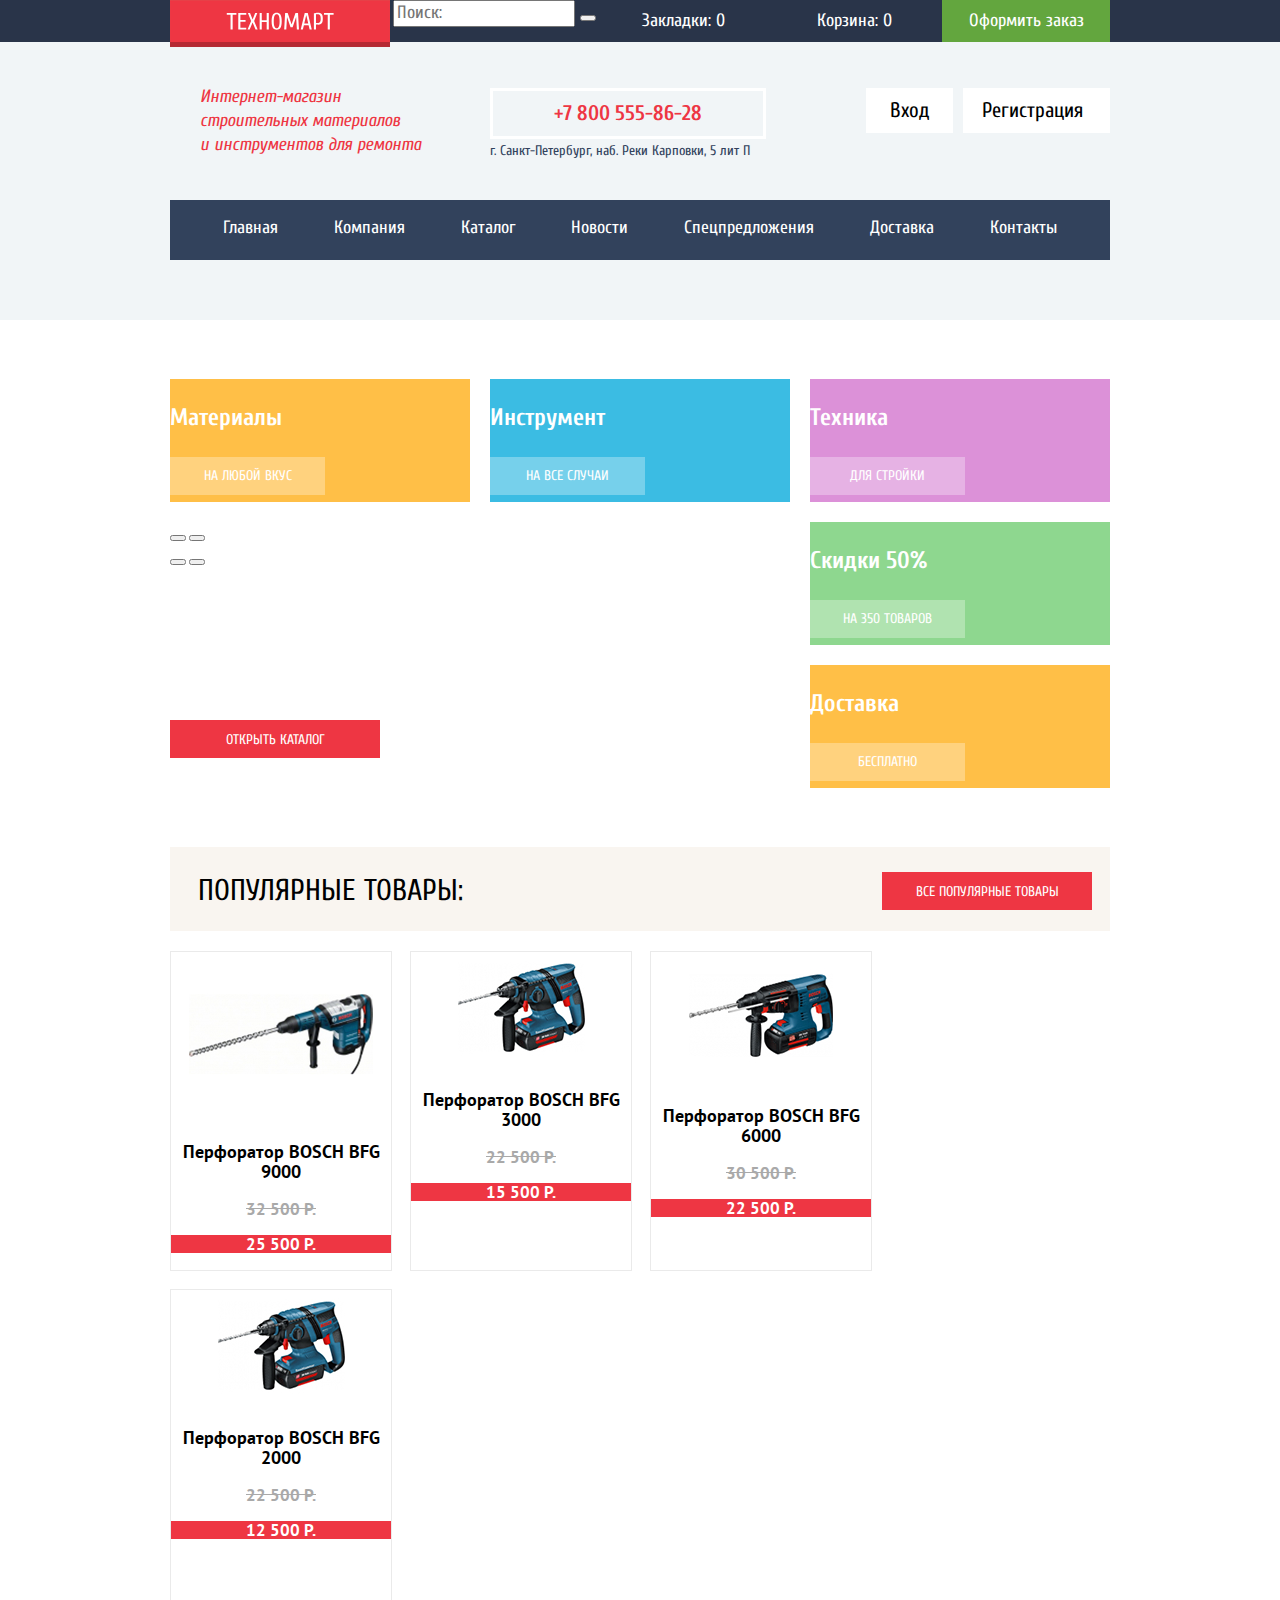
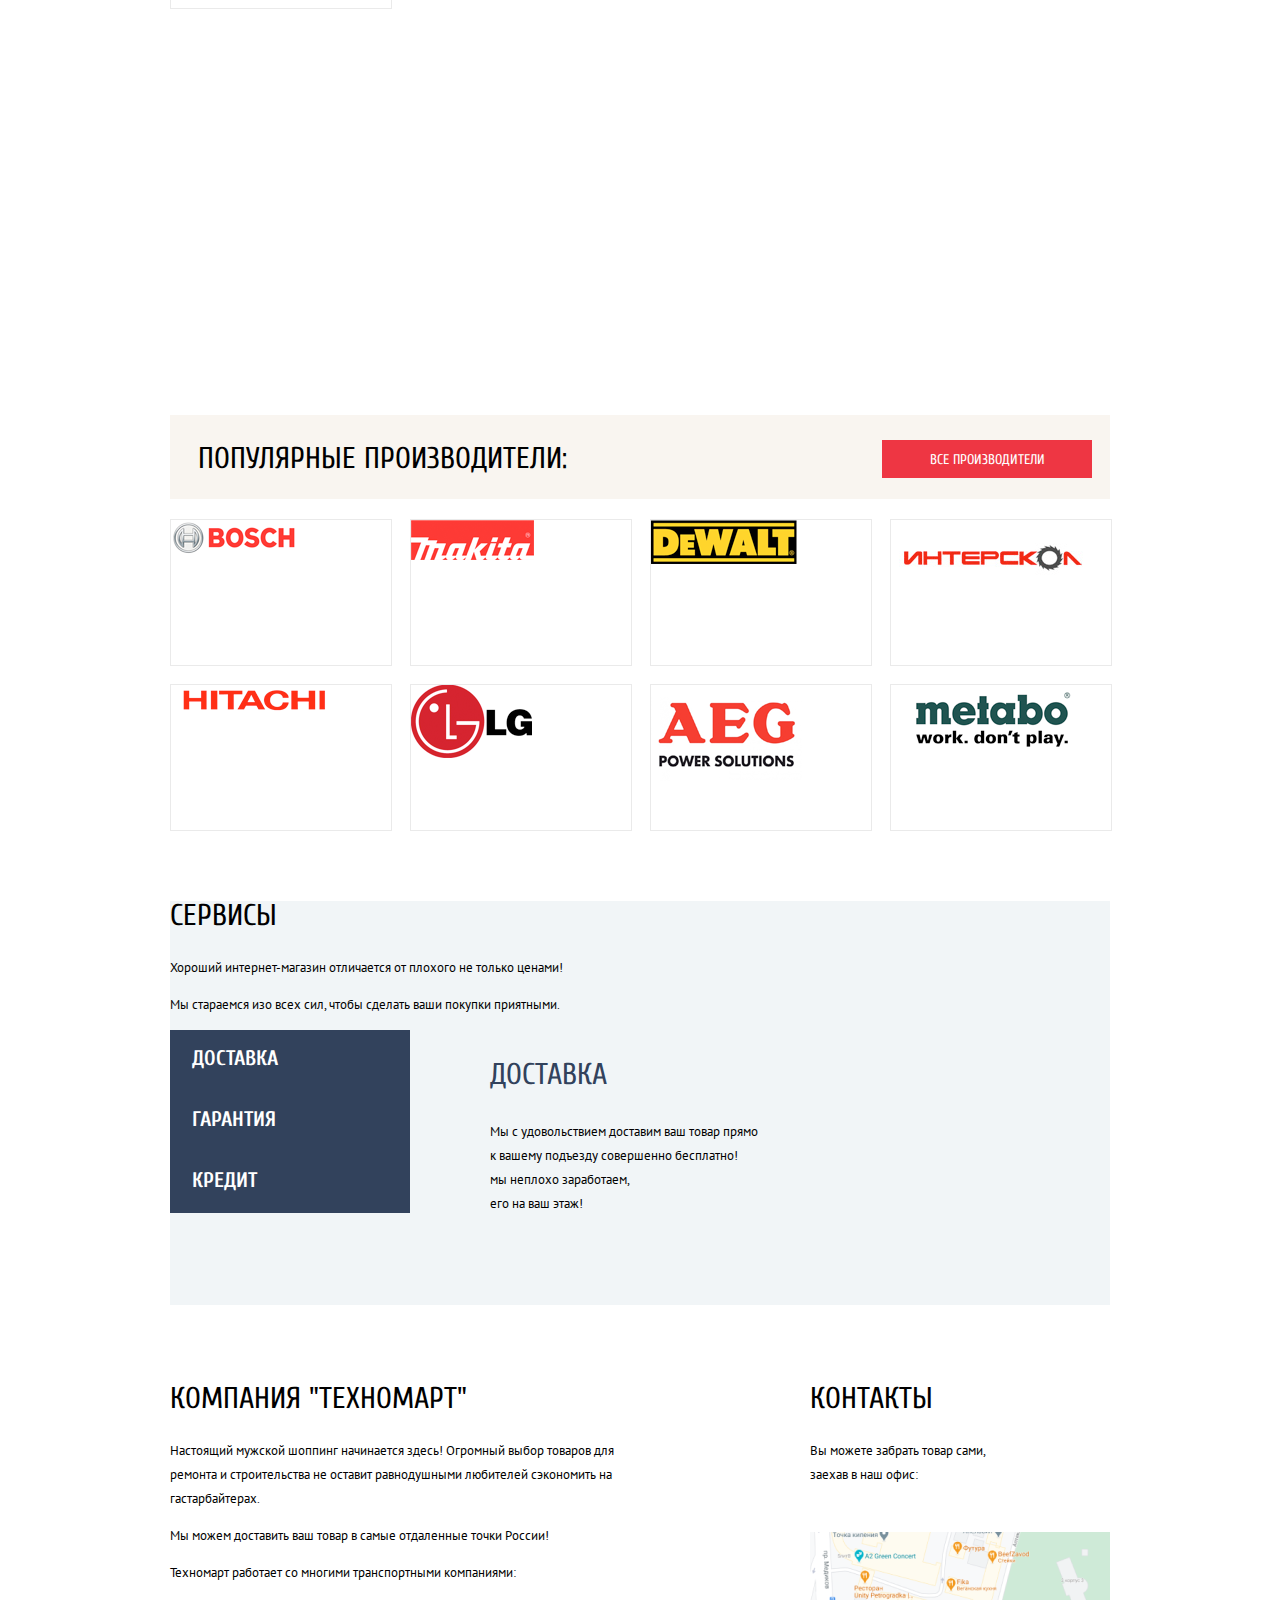
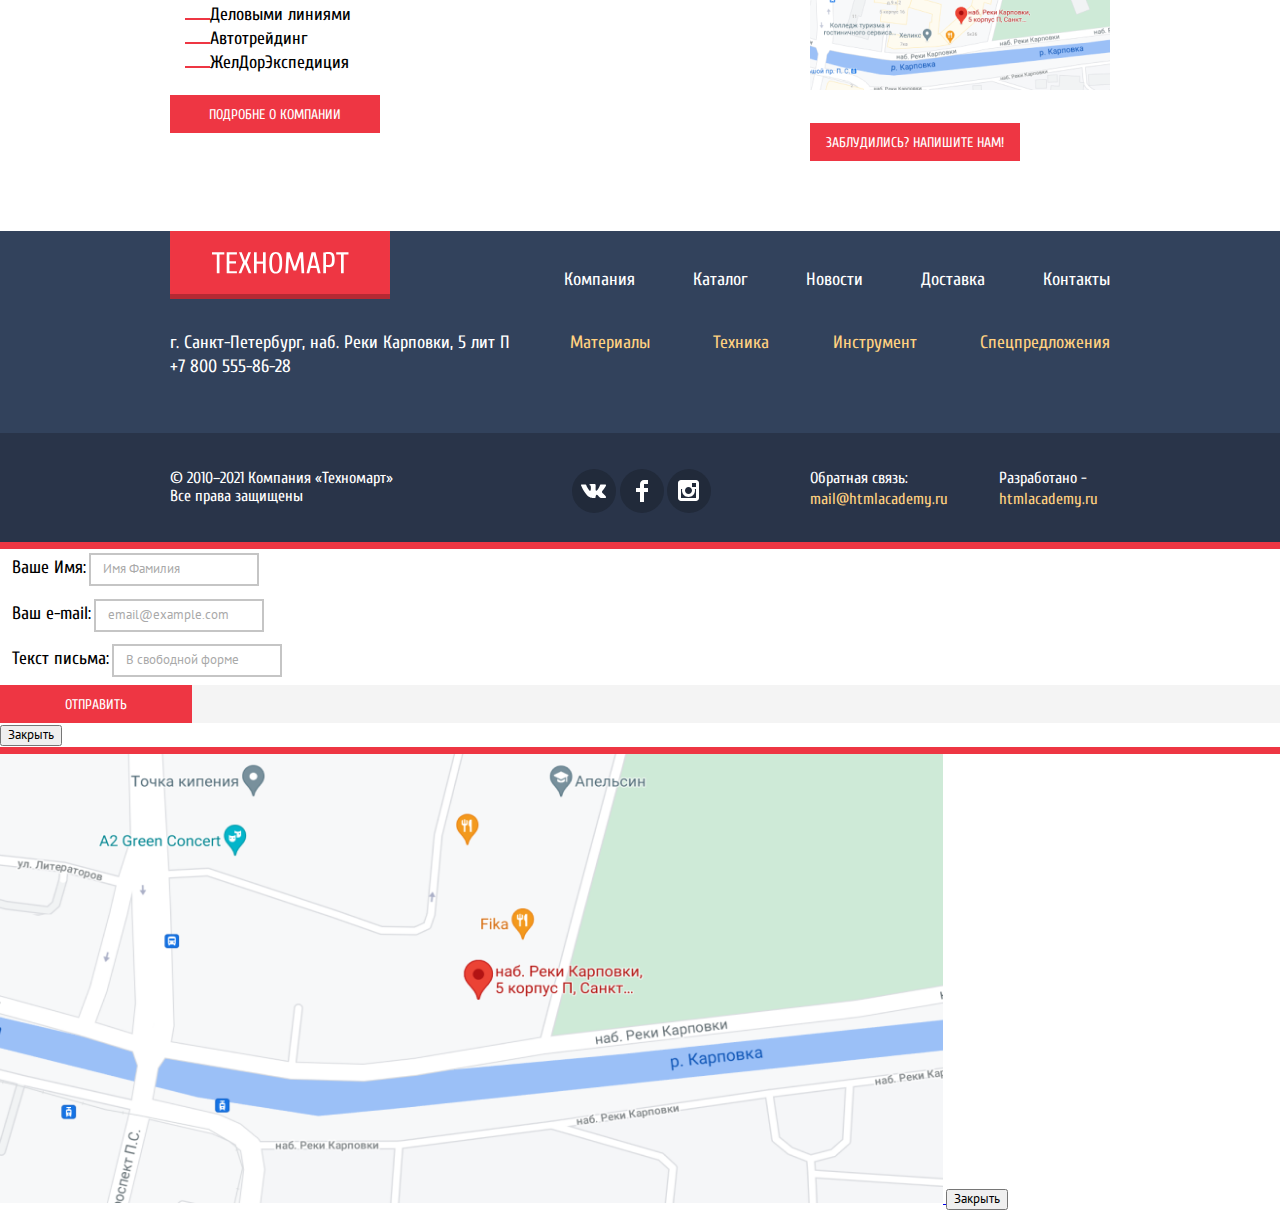
<file: index.html>
<!DOCTYPE html>
<html class="page" lang="ru">

<head>
  <meta charset="utf-8">
  <title>HTML Academy: Техномарт</title>
  <link rel="icon" href="favicon.ico"> <!-- 32×32 -->
  <link rel="icon" href="img/favicon/favicon.svg" type="img/svg+xml">
  <link rel="apple-touch-icon" href="favicon180.png">
  <link rel="manifest" href="manifest.webmanifest">
  <link rel="stylesheet" href="normalize.css">
  <link rel="stylesheet" href="style.css">
  <link rel="preconnect" href="https://fonts.gstatic.com">
  <!--Вот этой строки не было в барбершопе, но в гуглфонтс она наравне со ссылкой на шрифт? Это нужно оставлять?-->
  <link href="https://fonts.googleapis.com/css2?family=Cuprum:ital,wght@0,400;0,700;1,400&display=swap"
    rel="stylesheet">
  <!--В учебном проекте указано еще subset=latin,cyrillic; 
    Не могу понять нужно ли с этим шрифтом это указывать и, если да, то как, ведь в примере отличается общая запись немного-->
  <link href="https://fonts.googleapis.com/css2?family=PT+Sans:wght@400;700&display=swap" rel="stylesheet">
  <!--В принципе гугл предложил оба шрифта сразу в одной ссылке подключить,
    но я что-то засомневалась, что так можно ^^'-->
</head>

<body class="page-body">
  <header class="page-header">
    <div class="header-menu-wrapper">
      <div class="menu">
        <a class="page-header-logo" href="#">
          <img class="img" src="img/logo/logo-technomart-header.svg" width="220" height="47" alt="Логотип Техномарт">
        </a>
        <form class="search" action="https://echo.htmlacademy.ru" method="get">
          <input id="search" name="s" placeholder="Поиск:" type="search">
          <button type="submit"></button>
        </form>
        <a class="link link-bookmark" href="404.html">Закладки: <span>0</span></a>
        <a class="link link-cart" href="404.html">Корзина: <span>0</span></a>
        <a class="link link-order" href="404.html">Оформить заказ</a>
      </div>
    </div>
    <div class="header-info-wrapper">
      <div class="header-company-description">
        <h2 class="visually-hidden">Описание магазина</h2>
        <p class="info-text">Интернет-магазин<br>
          строительных материалов<br>
          и инструментов для ремонта</p>
      </div>
      <div class="header-contacts">
        <h2 class="visually-hidden">Контакты и адрес</h2>
        <a class="link link-phone-header" href="tel:+78005558628">+7 800 555-86-28</a>
        <p class="header-address">г. Санкт-Петербург, наб. Реки Карповки, 5 лит П</p>
      </div>
      <div class="user-menu">
        <h2 class="visually-hidden">Авторизация</h2>
        <ul class="list list-user-menu">
          <li><a class="link link-login" href="404.html">Вход</a></li>
          <li><a class="link link-signin" href="404.html">Регистрация</a></li>
        </ul>
      </div>
    </div>
    <nav class="header-navigation">
      <ul class="list header-navigation-list">
        <li><a class="link" href="index.html">Главная</a></li>
        <li><a class="link" href="404.html">Компания</a></li>
        <li><a class="link" href="catalog.html">Каталог</a></li>
        <li><a class="link" href="404.html">Новости</a></li>
        <li><a class="link" href="404.html">Спецпредложения</a></li>
        <li><a class="link" href="404.html">Доставка</a></li>
        <li><a class="link" href="404.html">Контакты</a></li>
      </ul>
    </nav>
  </header>
  <main class="main">
    <h1 class="visually-hidden">Интернет-магазин Техномарт</h1>
    <section class="offers">
      <h2 class="visually-hidden">Промо-блок</h2>
      <div class="offers-wrapper">

        <div class="offers-box offers-box-materials">
          <h3 class="title-offers">Материалы</h3>
          <a class="button button-offers" href="404.html">На любой вкус</a>
        </div>

        <div class="offers-box offers-box-tools">
          <h3 class="title-offers">Инструмент</h3>
          <a class="button button-offers" href="404.html">На все случаи</a>
        </div>

        <div class="offers-box offers-box-tech">
          <h3 class="title-offers">Техника</h3>
          <a class="button button-offers" href="404.html">Для стройки</a>
        </div>

        <div class="offers-box offers-box-sale">
          <h3 class="title-offers">Скидки 50%</h3>
          <a class="button button-offers" href="404.html">На 350 товаров</a>
        </div>

        <div class="offers-box offers-box-delivery">
          <h3 class="title-offers">Доставка</h3>
          <a class="button button-offers" href="404.html">Бесплатно</a>
        </div>

        <div class="slider">

          <div class="slider-control">
            <button class="button-slider-back" type="button"></button>
            <button class="button-slider-next" type="button"></button>
          </div>

          <div class="slider-pagination-buttons">
            <button type="button"></button>
            <button type="button"></button>
          </div>

          <div class="slider-slides">

            <div class="slide">
              <h3 class="slide-title">Перфораторы</h3>
              <p class="slide-text">Настоящие мужские игрушки</p>
              <img class="img visually-hidden" src="content/slider/man-perforator.jpg" width="620" height="266"
                alt="Мужчина с перфоратором">
              <a class="button" href="catalog.html">Открыть каталог</a>
            </div>

            <div class="slide visually-hidden">
              <h3 class="slide-title">Дрели</h3>
              <p class="slide-text">Соседям на радость!</p>
              <img class="img" src="content/slider/man-drill.jpg" width="620" height="266" alt="Мужчина с дрелью">
              <a class="button" href="404.html">Открыть каталог</a>
            </div>

          </div>

        </div>

      </div>
    </section>
    <section class="list popular-goods">
      <div class="popular-wrapper">
        <h2 class="title-section title-goods">Популярные товары:</h2>
        <a class="button button-popular" href="404.html">Все популярные товары</a>
      </div>
      <ul class="list list-goods">
        <li class="list-goods-item">
          <div>
            <a class="link link-goods" href="">
              <img class="img goods-photo" src="content/perforators/BOSCH-BFG-9000.jpg" width="184" height="164"
                alt="Вытянутый синий перфоратор с красными кнопками и длинным сверлом">
              <p>Перфоратор BOSCH BFG 9000</p>
            </a>
            <p class="price-previous"><del>32 500 p.</del></p>
            <p class="price-current">25 500 р.</p>
          </div>
        </li>
        <li class="list-goods-item">
          <div>
            <a class="link link-goods" href="">
              <img class="img goods-photo" src="content/perforators/BOSCH-BFG-3000.jpg" width="127" height="112"
                alt="Небольшой синий перфоратор с красными кнопками">
              <p>Перфоратор BOSCH BFG 3000</p>
            </a>
            <p class="price-previous"><del>22 500 p.</del></p>
            <p class="price-current">15 500 р.</p>
          </div>
        </li>
        <li class="list-goods-item">
          <div>
            <a class="link link-goods" href="">
              <img class="img goods-photo" src="content/perforators/BOSCH-BFG-6000.jpg" width="144" height="128"
                alt="Синий перфоратор среднего размера с красными кнопками">
              <p>Перфоратор BOSCH BFG 6000</p>
            </a>
            <p class="price-previous"><del>30 500 p.</del></p>
            <p class="price-current">22 500 р.</p>
          </div>
        </li>
        <li class="list-goods-item">
          <div>
            <a class="link link-goods" href="">
              <img class="img goods-photo" src="content/perforators/BOSCH-BFG-2000.jpg" width="127" height="112"
                alt="Небольшой синий перфоратор с красными кнопками">
              <p>Перфоратор BOSCH BFG 2000</p>
            </a>
            <p class="price-previous"><del>22 500 p.</del></p>
            <p class="price-current">12 500 р.</p>
          </div>
        </li>
      </ul>
    </section>
    <section class="popular-brands">
      <div class="popular-wrapper">
        <h2 class="title-section title-brands">Популярные производители:</h2>
        <a class="button button-popular" href="404.html">Все производители</a>
      </div>
      <ul class="list brandlinks">
        <li class="list-brands-item">
          <a href="404.html"><img class="img brand-logo" src="content/brand-logos/Bosch.png" width="126" height="37"
              alt="BOSCH"></a>
        </li>
        <li class="list-brands-item">
          <a href="404.html"><img class="img brand-logo" src="content/brand-logos/Makita.png" width="123" height="40"
              alt="Makita"></a>
        </li>
        <li class="list-brands-item">
          <a href="404.html"><img class="img brand-logo" src="content/brand-logos/DeWALT.png" width="146" height="44"
              alt="DeWalt"></a>
        </li>
        <li class="list-brands-item">
          <a href="404.html"><img class="img brand-logo" src="content/brand-logos/Interscol.png" width="200" height="75"
              alt="Интерскол"></a>
        </li>
        <li class="list-brands-item">
          <a href="404.html"><img class="img brand-logo" src="content/brand-logos/Hitachi.png" width="169" height="31"
              alt="Hitachi"></a>
        </li>
        <li class="list-brands-item">
          <a href="404.html"><img class="img brand-logo" src="content/brand-logos/LG.png" width="121" height="73"
              alt="LG"></a>
        </li>
        <li class="list-brands-item">
          <a href="404.html"><img class="img brand-logo" src="content/brand-logos/AEG.png" width="151" height="96"
              alt="AEG"></a>
        </li>
        <li class="list-brands-item">
          <a href="404.html"><img class="img brand-logo" src="content/brand-logos/Metabo.png" width="204" height="69"
              alt="Metabo"></a>
        </li>
      </ul>
    </section>
    <section class="services">
      <div class="services-info">
        <h2 class="title-section">Сервисы</h2>
        <p class="text">Хороший интернет-магазин отличается от плохого не только ценами!</p>
        <p>Мы стараемся изо всех сил, чтобы сделать ваши покупки приятными.</p>
      </div>
      <div class="services-wrapper">

        <div class="tablinks">
          <button class="tablinks-button" type="button">Доставка</button>
          <button class="tablinks-button" type="button">Гарантия</button>
          <button class="tablinks-button" type="button">Кредит</button>
        </div>

        <div class="tabcontent">
          <div class="tabcontent-item">
            <h3 class="tab-title">Доставка</h3>
            <p class="text">
              Мы с удовольствием доставим ваш товар прямо<br>
              к вашему подъезду совершенно бесплатно!<br>
              мы неплохо заработаем,<br>
              его на ваш этаж!
            </p>
          </div>

          <div class="tabcontent-item visually-hidden">
            <h3 class="tab-title">Гарантия</h3>
            <p class="text">
              Если купленный у нас товар поломается или заискрит,<br>
              а также в случае пожара, спровоцированного его<br>
              возгоранием, вы всегда можете быть уверены в нашей<br>
              гарантии. Мы обменяем сгоревший товар на новый.<br>
              Дом уж восстановите как-нибудь сами.
            </p>
          </div>

          <div class="tabcontent-item visually-hidden">
            <h3 class="tab-title">Кредит</h3>
            <p class="text-content">Залезть в долговую яму стало проще!</p>
            <p class="text-content">Кредитные консультанты придут вам на помощь.</p>
            <button class="button button-credit" type="submit">Отправить заявку</button>
          </div>
        </div>

      </div>
    </section>
    <div class="main-company-info">
      <section class="shop-info">
        <h2 class="title-section">Компания "Техномарт"</h2>
        <p class="text text-info">
          Настоящий мужской шоппинг начинается здесь! Огромный выбор товаров для<br>
          ремонта и строительства не оставит равнодушными любителей сэкономить на<br>
          гастарбайтерах.
        </p>
        <p class="text">
          Мы можем доставить ваш товар в самые отдаленные точки России!
        </p>
        <p class="text">
          Техномарт работает со многими транспортными компаниями:
        </p>
        <ul class="delivery-companies">
          <li class="delivery-company">Деловыми линиями</li>
          <li class="delivery-company">Автотрейдинг</li>
          <li class="delivery-company">ЖелДорЭкспедиция</li>
        </ul>
        <a class="button" href="404.html">Подробне о компании</a>
      </section>
      <section class="contacts">
        <h2 class="title-section">Контакты</h2>
        <p class="text">
          Вы можете забрать товар сами,<br>
          заехав в наш офис:
        </p>
        <a><img class="img img-small-map" src="content/map.png" width="300" height="158" alt="Схема проезда"></a>
        <a class="button" href="mailto:mail@htmlacademy.ru">Заблудились? Напишите нам!</a>
      </section>
    </div>
  </main>
  
  <footer class="page-footer">
    <div class="footer-wrapper">
      <h2 class="visually-hidden">Навигация в футере</h2>
      <a class="page-footer-logo" href="index.html">
        <img class="img" src="img/logo/logo-technomart-footer.svg" width="220" height="68" alt="Логотип Техномарт">
      </a>
      <ul class="list footer-navigation">
        <li><a class="link link-footer-navigation" href="404.html">Компания</a></li>
        <li><a class="link link-footer-navigation" href="catalog.html">Каталог</a></li>
        <li><a class="link link-footer-navigation" href="404.html">Новости</a></li>
        <li><a class="link link-footer-navigation" href="404.html">Доставка</a></li>
        <li><a class="link link-footer-navigation" href="404.html">Контакты</a></li>
      </ul>
      <div class="footer-contacts">
        <h2 class="visually-hidden">Контакты и адрес</h2>
        <p class="footer-address">г. Санкт-Петербург, наб. Реки Карповки, 5 лит П</p>
        <a class="link link-phone-footer" href="tel:+78005558628">+7 800 555-86-28</a>
      </div>
      <div class="footer-submenu">
        <h2 class="visually-hidden">Разделы сайта</h2>
        <ul class="list list-submenu">
          <li><a class="link link-additional" href="404.html">Материалы</a></li>
          <li><a class="link link-additional" href="404.html">Техника</a></li>
          <li><a class="link link-additional" href="404.html">Инструмент</a></li>
          <li><a class="link link-additional" href="404.html">Спецпредложения</a></li>
        </ul>
      </div>
    </div>
    <div class="footer-wrapper-lower">
      <div class="footer-lower">
        <div class="copyright">
          <h2 class="visually-hidden">Копирайт</h2>
          <p class="copyright-text">
            &copy; 2010–2021 Компания «Техномарт»<br>
            Все права защищены
          </p>
        </div>
        <div>
          <h2 class="visually-hidden">Социальные сети</h2>
          <ul class="list list-socials">
            <li class="list-social">
              <a class="link" href="#">
                <svg class="icon-socials icon-vk" width="26" height="15" viewBox="0 0 26 15" fill="none"
                  xmlns="http://www.w3.org/2000/svg">
                  <path
                    d="M15.5403 11.7281C16.4609 11.4384 17.6395 13.6406 18.8943 14.4834C19.836 15.1219 20.5573 14.9841 20.5573 14.9841L23.9017 14.9372C23.9017 14.9372 25.6495 14.8322 24.8232 13.4803C24.7549 13.3678 24.3389 12.4781 22.334 10.6472C20.2376 8.73186 20.5217 9.04218 23.0456 5.73093C24.5835 3.71249 25.1988 2.47968 25.0062 1.95468C24.8213 1.44936 23.6918 1.58061 23.6918 1.58061L19.9237 1.60593C19.5568 1.60686 19.2458 1.71749 19.1042 2.08874C19.1013 2.09249 18.5062 3.65061 17.7127 4.9753C16.0362 7.77749 15.3669 7.92655 15.0896 7.75124C14.4531 7.3453 14.6139 6.1228 14.6139 5.25374C14.6139 2.5378 15.0299 1.4053 13.7992 1.1128C13.388 1.0153 13.0876 0.951552 12.0389 0.942177C10.6985 0.922489 9.56027 0.942177 8.91508 1.25061C8.48656 1.45968 8.15819 1.91811 8.35753 1.94436C8.6079 1.97718 9.1693 2.09436 9.46975 2.49374C9.8559 3.01124 9.84434 4.17093 9.84434 4.17093C9.84434 4.17093 10.0649 7.36874 9.32434 7.7653C8.8159 8.03718 8.12064 7.48218 6.62516 4.9378C5.86153 3.63655 5.28471 2.19843 5.28471 2.19843C5.28471 2.19843 5.17301 1.93124 4.97079 1.78499C4.73005 1.61155 4.39301 1.55624 4.39301 1.55624L0.816563 1.57874C0.816563 1.57874 0.27923 1.59374 0.0818227 1.82436C-0.0934366 2.02874 0.0673782 2.45061 0.0673782 2.45061C0.0673782 2.45061 2.86864 8.90155 6.04064 12.1509C8.94879 15.1341 12.2537 14.9362 12.2537 14.9362H13.7511C13.7511 14.9362 14.2027 14.8856 14.4338 14.6437C14.6495 14.4187 14.6399 13.9959 14.6399 13.9959C14.6399 13.9959 14.61 12.0187 15.5403 11.7281Z"
                    fill="white" />
                </svg>
                <p class="visually-hidden">Ссылка на Вконтакте</p>
                <!--Насколько поняла, подобные иконки, особенно, когда они в спрайте, можно делать доступными таким вот скрытым <p>
                    Позже доавлю и другим иконкам такое, если это ок, особенно иконке разлогина и тп-->
              </a>
            </li>
            <li class="list-social">
              <a class="link" href="#">
                <svg class="icon-socials icon-fb" width="12" height="22" viewBox="0 0 12 22" fill="none"
                  xmlns="http://www.w3.org/2000/svg">
                  <path d="M12 4V0H8C5.79086 0 4 1.79086 4 4V8H0V12H4V22H8V12H12V8H8V4H12Z" fill="white" />
                </svg>
                <p class="visually-hidden">Ссылка на Facebook</p>
                <!-- Интересно, а для доступности можно писать тексты на разных языках? Или лучше на одном?-->
              </a>
            </li>
            <li class="list-social">
              <a class="link" href="#">
                <svg class="icon-socials icon-insta" width="21" height="21" viewBox="0 0 21 21" fill="none"
                  xmlns="http://www.w3.org/2000/svg">
                  <path fill-rule="evenodd" clip-rule="evenodd"
                    d="M3 0H18C19.65 0 21 1.35 21 3V18C21 19.65 19.65 21 18 21H3C1.35 21 0 19.65 0 18V3C0 1.35 1.35 0 3 0ZM14 10.5C14 8.57 12.43 7 10.5 7C8.57 7 7 8.57 7 10.5C7 12.43 8.57 14 10.5 14C12.43 14 14 12.43 14 10.5ZM3 18V9H4.181C4.0626 9.49127 4.00186 9.99467 4 10.5C4 14.0899 6.91015 17 10.5 17C14.0899 17 17 14.0899 17 10.5C16.9986 9.99464 16.9379 9.49118 16.819 9H18V18H3ZM14 7H18V3H14V7Z"
                    fill="white" />
                </svg>
                <p class="visually-hidden">Ссылка на Instagram</p>
                <!-- A нужно ли писать "ссылка" каждый раз? Я вот подумала, что слабовидящему, наверное, будет проще понять, что это, 
                    чем если просто написать ВК, Фейсбук и тд Или скринриедр ему сам объявит, что это ссылка? -->
              </a>
            </li>
          </ul>
        </div>
        <div class="feedback">
          <h2 class="title-feedback">Обратная связь:</h2>
          <a class="link link-mail" href="mailto:mail@htmlacademy.ru">mail@htmlacademy.ru</a>
        </div>
        <div class="developed">
          <h2 class="visually-hidden">Авторский копирайт</h2>
          <p class="text-developed">Разработано -</p>
          <a class="link link-developed" href="https://htmlacademy.ru/intensive/htmlcss">htmlacademy.ru</a>
        </div>
      </div>
    </div>
  </footer>

  <section class="modal modal-mail">
    <h2 class="visually-hidden">Форма обратной связи</h2>
    <form method="get" action="https://echo.htmlacademy.ru/">
      <fieldset class="modal-mail-fieldset">
        <label class="modal-mail-label" for="user-name-mail">Ваше Имя:</label>
        <input class="modal-mail-input" id="user-name-mail" type="text" name="text" placeholder="Имя Фамилия">
      </fieldset>
      <fieldset class="modal-mail-fieldset">
        <label class="modal-mail-label" for="user-e-mail-mail">Ваш e-mail:</label>
        <input class="modal-mail-input" id="user-e-mail-mail" type="text" name="text" placeholder="email@example.com">
      </fieldset>
      <fieldset class="modal-mail-fieldset">
        <label class="modal-mail-label" for="user-text-mail">Текст письма:</label>
        <input class="modal-mail-input" id="user-text-mail" type="text" name="text" placeholder="В свободной форме">
      </fieldset>
      <div class="modal-button-wrapper">
        <button class="button button-send" type="submit">Отправить</button>
      </div>
    </form>
    <button type="button">Закрыть</button>
  </section>

  <section class="modal modal-map">
    <h2 class="visually-hidden">Карта с адресом</h2>
    <a href="https://yandex.ru/maps/-/CCUaj8SILA">
      <img src="/content/map-popup.png" width="943" height="449" alt="наб. Реки Карповки, 5 лит П, Санкт-Петербург">
    </a>
    <button type="button">Закрыть</button>
  </section>

</body>

</html>
</file>
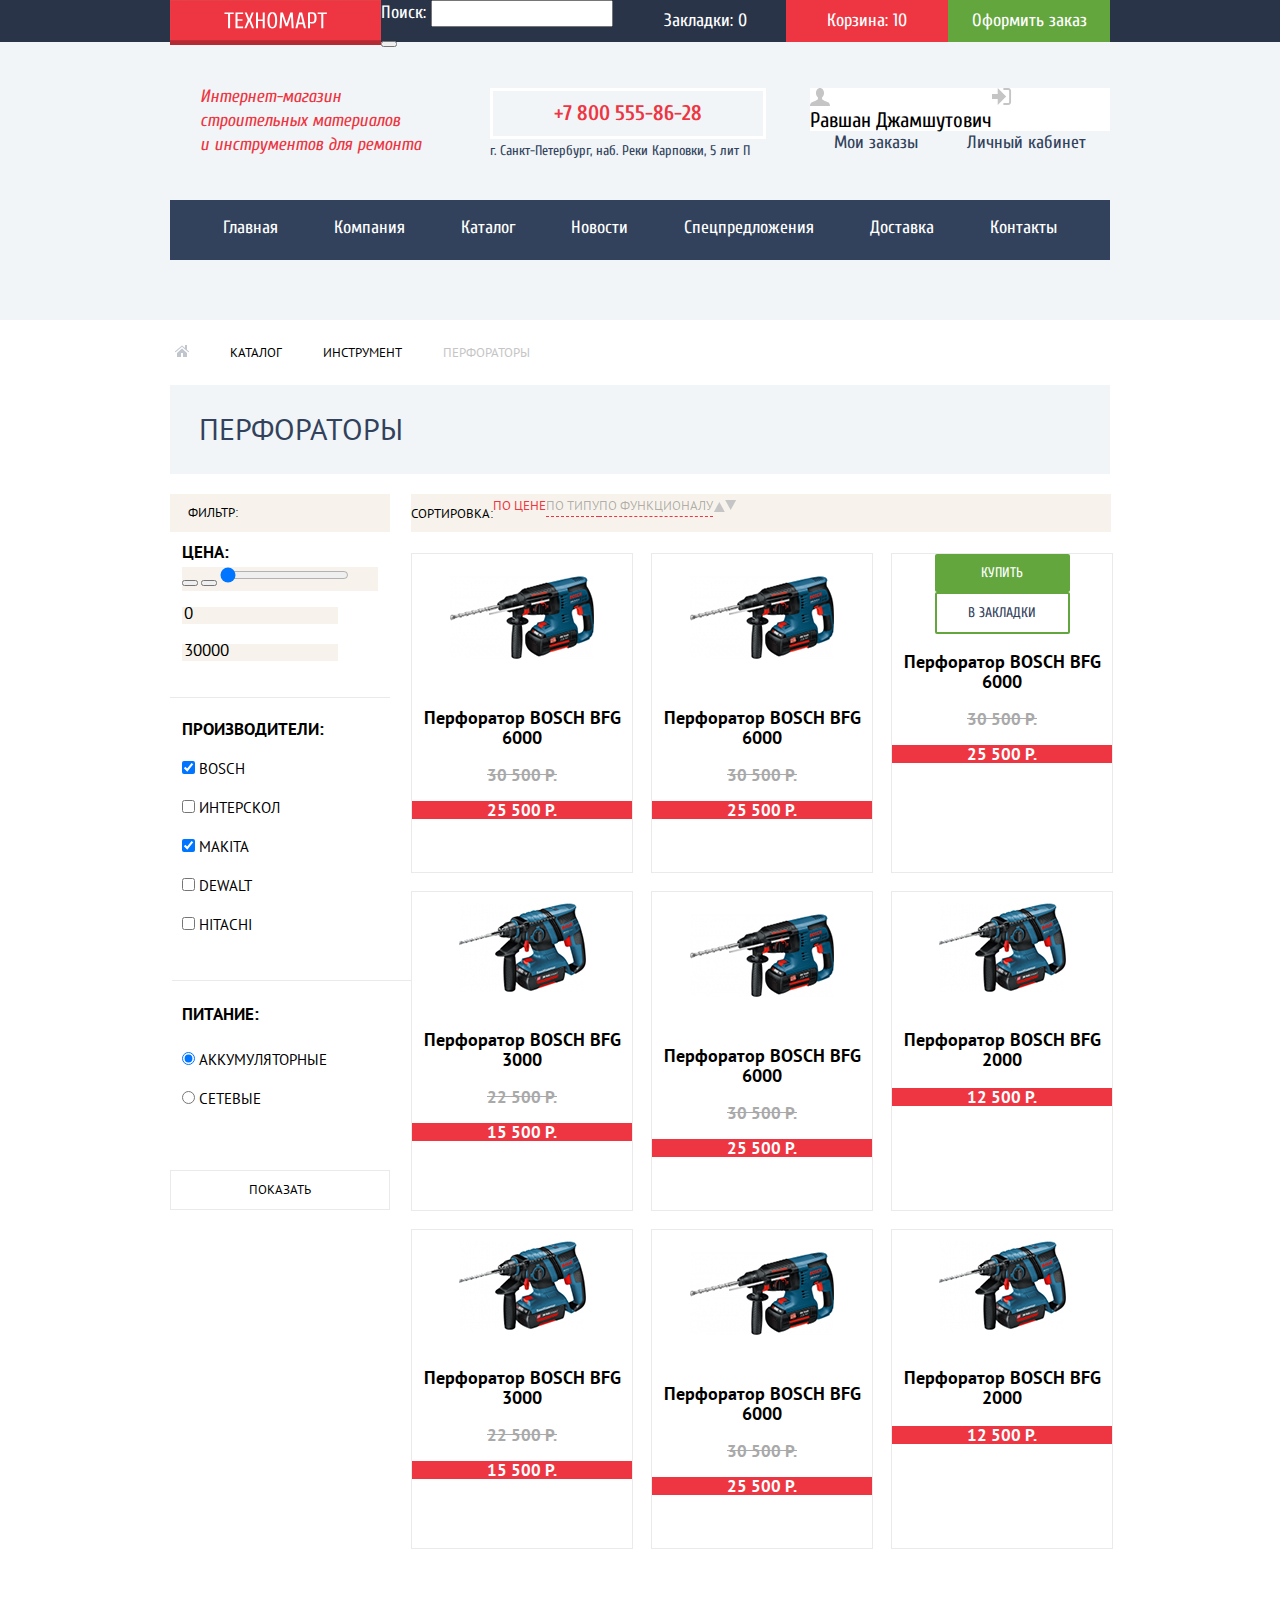
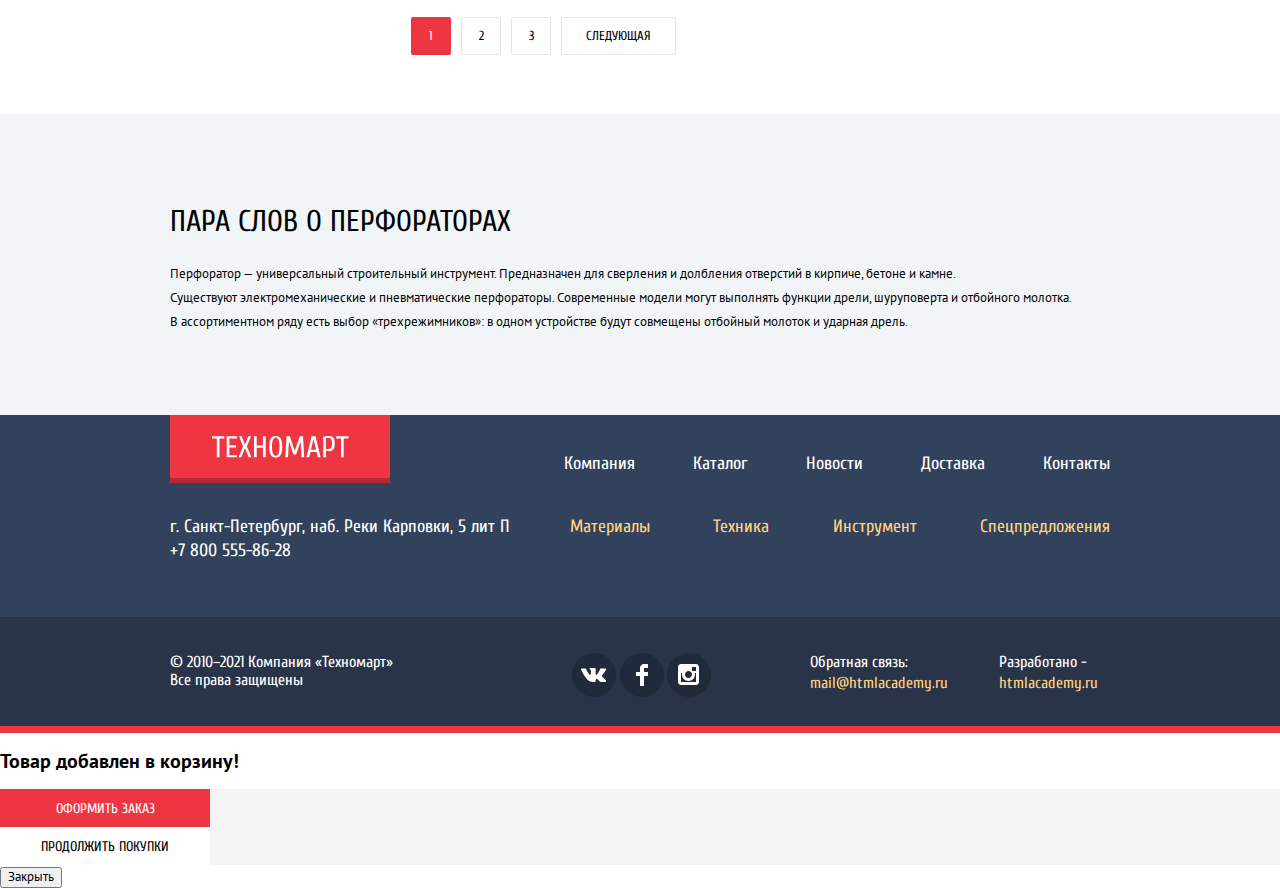
<file: catalog.html>
<!DOCTYPE html>
<html lang="ru">

  <head>
    <meta charset="utf-8">
    <title>HTML Academy: Техномарт</title>
    <link rel="icon" href="favicon.ico"> <!-- 32×32 -->
    <link rel="icon" href="img/favicon/favicon.svg" type="img/svg+xml">
    <link rel="apple-touch-icon" href="favicon180.png">
    <link rel="manifest" href="manifest.webmanifest">
    <link rel="stylesheet" href="normalize.css">
    <link rel="stylesheet" href="style.css">
    <link rel="preconnect" href="https://fonts.gstatic.com">
    <link href="https://fonts.googleapis.com/css2?family=Cuprum:ital,wght@0,400;0,700;1,400&display=swap" rel="stylesheet">
    <link href="https://fonts.googleapis.com/css2?family=PT+Sans:wght@400;700&display=swap" rel="stylesheet">
  </head>

  <body class="page-body">
    <header class="page-header">
      <div class="header-menu-wrapper">
        <div class="menu">
          <a class="page-header-logo" href="/index.html">
            <img class="img" src="img/logo/logo-technomart-header.svg" width="220" height="47" alt="Логотип Техномарт">
          </a>
          <form class="search" action="https://echo.htmlacademy.ru" method="get">
            <label for="search">Поиск:</label>
            <input id="search" name="s" placeholder="" type="search">
            <button type="submit"></button>
          </form>
          <a class="link link-bookmark" href="404.html">Закладки: <span>0</span></a>
          <a class="link link-cart cart-full" href="404.html">Корзина: <span>10</span></a>
          <a class="link link-order" href="404.html">Оформить заказ</a>
        </div>
      </div>
      <div class="header-info-wrapper">
        <div class="header-company-description">
          <h2 class="visually-hidden">Описание магазина</h2>
          <p class="info-text">Интернет-магазин<br>
          строительных материалов<br>
          и инструментов для ремонта</p>
        </div>
        <div class="header-contacts">
          <h2 class="visually-hidden">Контакты и адрес</h2>
          <a class="link link-phone-header" href="tel:+78005558628">+7 800 555-86-28</a>
          <p class="header-address">г. Санкт-Петербург, наб. Реки Карповки, 5 лит П</p>
        </div>
        <div class="user-menu">
          <h2 class="visually-hidden">Меню пользователя</h2>
          <div class="user-menu-submenu logged-in">
            <a class="link link-user" href="404.html">
              <svg class="user-icon" width="20" height="18" viewBox="0 0 20 18" fill="none" xmlns="http://www.w3.org/2000/svg">
                <path d="M17.881 14.166C15.737 13.431 13.625 12.5 12.674 11.776C12.017 11.275 11.904 10.158 12.157 9.361C13.275 8.458 14.021 6.884 14.021 5.083C14.021 2.276 12.221 0 10 0C7.77902 0 5.97901 2.276 5.97901 5.083C5.97901 6.884 6.72501 8.457 7.84201 9.36C8.09501 10.158 7.98302 11.275 7.32502 11.776C6.37502 12.5 4.26201 13.43 2.11801 14.166C-0.0259852 14.902 1.48343e-05 18 1.48343e-05 18H20C20 18 20.025 14.901 17.881 14.166Z" fill="#C5C5C5"/>
              </svg>
              <p class="user-name">Равшан Джамшутович</p>
            </a>
            <a href="/404.html">
              <svg class="login-icon" width="20" height="17" viewBox="0 0 20 17" fill="none" xmlns="http://www.w3.org/2000/svg">
                <path d="M14.1667 8.5L5.71429 0V6H0V11H5.71429V17L14.1667 8.5Z" fill="#C5C5C5"/>
                <path d="M16.177 15.01H11.3894V17H16.177C18.2513 17 19.038 15.19 19.0618 13.974V3.028C19.038 1.811 18.2513 0 16.177 0H11.3894V1.99H16.177C16.9761 1.99 17.1218 2.671 17.1389 3.047V13.951C17.1227 14.327 16.9761 15.01 16.177 15.01Z" fill="#C5C5C5"/>
              </svg> 
            </a>
          </div>
          <div>
            <ul class="list logged-in-submenu">
              <li>
                <a  class="link link-user-orders" href="404.html">Мои заказы</a>
              </li>
              <li>
                <a class="link link-user-cabinet" href="404.html">Личный кабинет</a>
              </li>
            </ul>
          </div>
        </div>
      </div>
      <nav class="header-navigation">
        <ul class="list header-navigation-list">
          <li><a class="link" href="index.html">Главная</a></li>
          <li><a class="link" href="404.html">Компания</a></li>
          <li><a class="link" href="catalog.html">Каталог</a></li>
          <li><a class="link" href="404.html">Новости</a></li>
          <li><a class="link" href="404.html">Спецпредложения</a></li>
          <li><a class="link" href="404.html">Доставка</a></li>
          <li><a class="link" href="404.html">Контакты</a></li>
        </ul>
      </nav>
    </header>
    <main class="main">
      <ul class="list breadcrambs">
        <li>
          <a class="link breadcrambs-link">
            <svg width="14" height="12" viewBox="0 0 14 12" fill="none" xmlns="http://www.w3.org/2000/svg">
              <path d="M2 7.99999V12H6V7.99999H8V12H12V7.99999L7 3.51599L2 7.99999Z" fill="#C1C6CE"/>
              <path d="M13.831 6.365L12 4.751V0H10V2.987L7.33201 0.635C7.31201 0.618 7.28901 0.612 7.26801 0.598C7.24297 0.579705 7.21617 0.56396 7.18801 0.551C7.15711 0.540195 7.12532 0.532163 7.09301 0.527C7.06201 0.521 7.03201 0.515 7.00001 0.515C6.96901 0.515 6.93901 0.521 6.90801 0.527C6.87554 0.531919 6.84369 0.5403 6.81301 0.552C6.78501 0.563 6.76001 0.581 6.73301 0.598C6.71201 0.612 6.68801 0.618 6.66901 0.635L0.171006 6.365C0.0162706 6.50291 -0.0375648 6.72187 0.0355779 6.9158C0.108721 7.10974 0.293738 7.23862 0.501006 7.24C0.622937 7.24035 0.740742 7.19586 0.832006 7.115L7.00001 1.677L13.169 7.115C13.3778 7.27913 13.6784 7.25178 13.8542 7.05265C14.03 6.85352 14.0198 6.55183 13.831 6.365Z" fill="#C1C6CE"/>
            </svg>
          </a>
        </li>
        <li>
          <a class="link breadcrambs-link" href="404.html">Каталог</a>
        </li>
        <li>
          <a class="link breadcrambs-link" href="404.html">Инструмент</a>
        </li>
        <li>
          <a class="link breadcrambs-link-current">Перфораторы</a>
        </li>
      </ul>
      <div class="catalog-title-wrapper">
        <h1 class="catalog-title">Перфораторы</h1>
      </div>
      <div class="catalog-main-content">
        <section class="filter">
          <h2 class="filter-title">Фильтр:</h2>
          <form method="get" action="https://echo.htmlacademy.ru/">
            <div class="filter-price">
              <fieldset class="filter-pricerange">
                <label class="filter-subtitle">Цена:</label>
                <div class="price-range-wrapper">
                  <button type="button"></button>
                  <button type="button"></button>
                  <input class="price-range" type="range" min="0" max="30000" step="1" value="14">
                </div>
              </fieldset>
              <fieldset class="filter-minprice">
                <input class="minprice" id="user-text-mail" type="text" name="text" placeholder="0"> 
              </fieldset>
              <fieldset class="filter-maxprice">
                <input class="maxprice" id="user-text-mail" type="text" name="text" placeholder="30000"> 
              </fieldset>
            </div>
            <fieldset class="filter-brand">
              <label class="filter-subtitle">Производители:</label>
              <ul class="list filter-brand-items">
                <li class="filter-brand-item">
                  <input type="checkbox" name="brand" id="brand-bosch" checked>
                  <label for="brand-bosch">BOSCH</label>
                </li>
                <li class="filter-brand-item">
                  <input type="checkbox" name="brand" id="brand-interscol">
                  <label for="brand-interscol">Интерскол</label>
                </li> 
                <li class="filter-brand-item">
                  <input type="checkbox" name="brand" id="brand-makita" checked>
                  <label for="brand-makita">Makita</label>
                </li>
                <li class="filter-brand-item">
                  <input type="checkbox" name="brand" id="brand-dewalt">
                  <label for="brand-dewalt">Dewalt</label>
                </li>
                <li class="filter-brand-item">
                  <input type="checkbox" name="brand" id="brand-hitachi">
                  <label for="brand-hitachi">Hitachi</label>
                </li>
              </ul>
            </fieldset>
            <fieldset class="filter-chargertype">
              <label class="filter-subtitle">Питание:</label>
              <ul class="list filter-chargertype-items">
                <li class="filter-chargertype-item">
                  <input type="radio" name="chargertype" value="chargertype-accumulator" id="filter-accumulator" checked>
                  <label for="filter-accumulator">Аккумуляторные</label>
                </li>
                <li class="filter-chargertype-item">
                  <input type="radio" name="chargertype" value="chargertype-wire" id="filter-wire">
                  <label for="filter-wire">Сетевые</label>
                </li>
              </ul>
            </fieldset>
            <button class="button-show" type="submit">Показать</button>
          </form>
        </section>
        <section class="sorting">
          <h2 class="sorting-title">Сортировка:</h2>
          <ul class="list sorting-categories">
            <li>
              <a href="#" class="link sorting-category sorting-category-selected">По цене</a>
            </li>
            <li>
              <a href="#" class="link sorting-category">По типу</a>
            </li>
            <li>
              <a href="#" class="link sorting-category">По функционалу</a>
            </li>
          </ul>
          <ul class="list sorting-order">
            <li>
              <a href="#" class="link link-sorting-up">
                <svg width="12" height="10" viewBox="0 0 12 10" fill="none" xmlns="http://www.w3.org/2000/svg">
                  <path d="M5.66241 10L0.162415 0H11.1624" fill="#C5C5C5"/>
                </svg>
                <p class="visually-hidden">Сортировка от меньшего к большему</p>
              </a>
            </li>
            <li>
              <a href="#" class="link link-sorting-down">
                <svg width="12" height="10" viewBox="0 0 12 10" fill="none" xmlns="http://www.w3.org/2000/svg">
                  <path d="M5.66241 10L0.162415 0H11.1624" fill="#C5C5C5"/>
                </svg>
                <p class="visually-hidden">Сортировка от большего к меньшему</p>
              </a>
            </li>
          </ul>
        </section>
        <section class="goods">
          <h2 class="visually-hidden">Список товаров</h2>
          <ul class="list list-goods">
            <li class="list-goods-item">
              <div>
                <a class="link link-goods" href="">
                  <img src="content/perforators/BOSCH-BFG-6000.jpg" width="144" height="128" alt="Синий перфоратор среднего размера с красными кнопками">
                  <p>Перфоратор BOSCH BFG 6000</p>
                </a>
                <p class="price-previous"><del>30 500 p.</del></p>
                <p class="price-current">25 500 р.</p>
              </div>
              <div class="goods-item goods-item-back visually-hidden">
                <button class="button button-to-buy" type="button">Купить</button>
                <button class=" button button-to-bookmarks"type="button">В закладки</button>
                <a class="link link-goods" href="">
                  <p>Перфоратор BOSCH BFG 6000</p>
                </a>
                <p class="price-previous"><del>30 500 p.</del></p>
                <p class="price-current">25 500 р.</p>
              </div>
            </li>
            <li class="list-goods-item">
              <div class="goods-item goods-item-front">
                <a class="link link-goods" href="">
                  <img src="content/perforators/BOSCH-BFG-6000.jpg" width="144" height="128" alt="Синий перфоратор среднего размера с красными кнопками">
                  <p>Перфоратор BOSCH BFG 6000</p>
                </a>
                <p class="price-previous"><del>30 500 p.</del></p>
                <p class="price-current">25 500 р.</p>
              </div>
              <div class="goods-item goods-item-back visually-hidden">
                <button class="button button-to-buy" type="button">Купить</button>
                <button class=" button button-to-bookmarks"type="button">В закладки</button>
                <a class="link link-goods" href="">
                  <p>Перфоратор BOSCH BFG 6000</p>
                </a>
                <p class="price-previous"><del>30 500 p.</del></p>
                <p class="price-current">25 500 р.</p>
              </div>
            </li>
            <li class="list-goods-item">
              <div class="goods-item goods-item-front visually-hidden">
                <a class="link link-goods" href="">
                  <img src="content/perforators/BOSCH-BFG-6000.jpg" width="144" height="128" alt="Синий перфоратор среднего размера с красными кнопками">
                  <p>Перфоратор BOSCH BFG 6000</p>
                </a>
                <p class="price-previous"><del>30 500 p.</del></p>
                <p class="price-current">25 500 р.</p>
              </div>
              <div class="goods-item goods-item-back">
                <button class="button button-to-buy" type="button">Купить</button>
                <button class=" button button-to-bookmarks"type="button">В закладки</button>
                <a class="link link-goods" href="">
                  <p>Перфоратор BOSCH BFG 6000</p>
                </a>
                <p class="price-previous"><del>30 500 p.</del></p>
                <p class="price-current">25 500 р.</p>
              </div>
            </li>
            <li class="list-goods-item">
              <div class="goods-item goods-item-front">
                <a class="link link-goods" href="">
                  <img src="content/perforators/BOSCH-BFG-3000.jpg" width="127" height="112" alt="Небольшой синий перфоратор с красными кнопками">
                  <p>Перфоратор BOSCH BFG 3000</p>
                </a>
                <p class="price-previous"><del>22 500 p.</del></p>
                <p class="price-current">15 500 р.</p>
              </div>
              <div class="goods-item goods-item-back visually-hidden">
                <button class="button button-to-buy" type="button">Купить</button>
                <button class=" button button-to-bookmarks"type="button">В закладки</button>
                <a class="link link-goods" href="">
                  <p>Перфоратор BOSCH BFG 3000</p>
                </a>
                <p class="price-previous"><del>22 500 p.</del></p>
                <p class="price-current">15 500 р.</p>
              </div>
            </li>
            <li class="list-goods-item">
              <div class="goods-item goods-item-front">
                <a class="link link-goods" href="">
                  <img src="content/perforators/BOSCH-BFG-6000.jpg" width="144" height="128" alt="Синий перфоратор среднего размера с красными кнопками">
                  <p>Перфоратор BOSCH BFG 6000</p>
                </a>
                <p class="price-previous"><del>30 500 p.</del></p>
                <p class="price-current">25 500 р.</p>
              </div>
              <div class="goods-item goods-item-back visually-hidden">
                <button class="button button-to-buy" type="button">Купить</button>
                <button class=" button button-to-bookmarks"type="button">В закладки</button>
                <a class="link link-goods" href="">
                  <p>Перфоратор BOSCH BFG 6000</p>
                </a>
                <p class="price-previous"><del>30 500 p.</del></p>
                <p class="price-current">25 500 р.</p>
              </div>
            </li>
            <li class="list-goods-item">
              <div class="goods-item goods-item-front">
                <a class="link link-goods" href="">
                  <img src="content/perforators/BOSCH-BFG-2000.jpg" width="127" height="112" alt="Небольшой синий перфоратор с красными кнопками">
                  <p>Перфоратор BOSCH BFG 2000</p>
                </a>
                <p class="price-current">12 500 р.</p>
              </div>
              <div class="goods-item goods-item-back visually-hidden">
                <button class="button button-to-buy" type="button">Купить</button>
                <button class=" button button-to-bookmarks"type="button">В закладки</button>
                <a class="link link-goods" href="">
                  <p>Перфоратор BOSCH BFG 2000</p>
                </a>
                <p class="price-current">12 500 р.</p>
              </div>
            </li>
            <li class="list-goods-item">
              <div class="goods-item goods-item-front">
                <a class="link link-goods" href="">
                  <img src="content/perforators/BOSCH-BFG-3000.jpg" width="127" height="112" alt="Небольшой синий перфоратор с красными кнопками">
                  <p>Перфоратор BOSCH BFG 3000</p>
                </a>
                <p class="price-previous"><del>22 500 p.</del></p>
                <p class="price-current">15 500 р.</p>
              </div>
              <div class="goods-item goods-item-back visually-hidden">
                <button class="button button-to-buy" type="button">Купить</button>
                <button class=" button button-to-bookmarks"type="button">В закладки</button>
                <a class="link link-goods" href="">
                  <p>Перфоратор BOSCH BFG 3000</p>
                </a>
                <p class="price-previous"><del>22 500 p.</del></p>
                <p class="price-current">15 500 р.</p>
              </div>
            </li>
            <li class="list-goods-item">
              <div class="goods-item goods-item-front">
                <a class="link link-goods" href="">
                  <img src="content/perforators/BOSCH-BFG-6000.jpg" width="144" height="128" alt="Синий перфоратор среднего размера с красными кнопками">
                  <p>Перфоратор BOSCH BFG 6000</p>
                </a>
                <p class="price-previous"><del>30 500 p.</del></p>
                <p class="price-current">25 500 р.</p>
              </div>
              <div class="goods-item goods-item-back visually-hidden">
                <button class="button button-to-buy" type="button">Купить</button>
                <button class=" button button-to-bookmarks"type="button">В закладки</button>
                <a class="link link-goods" href="">
                  <p>Перфоратор BOSCH BFG 6000</p>
                </a>
                <p class="price-previous"><del>30 500 p.</del></p>
                <p class="price-current">25 500 р.</p>
              </div>
            </li>
            <li class="list-goods-item">
              <div class="goods-item goods-item-front">
                <a class="link link-goods" href="">
                  <img src="content/perforators/BOSCH-BFG-2000.jpg" width="127" height="112" alt="Небольшой синий перфоратор с красными кнопками">
                  <p>Перфоратор BOSCH BFG 2000</p>
                </a>
                <p class="price-current">12 500 р.</p>
              </div>
              <div class="goods-item goods-item-back visually-hidden">
                <button class="button button-to-buy" type="button">Купить</button>
                <button class=" button button-to-bookmarks"type="button">В закладки</button>
                <a class="link link-goods" href="">
                  <p>Перфоратор BOSCH BFG 2000</p>
                </a>
                <p class="price-current">12 500 р.</p>
              </div>
            </li>
          </ul>
          <ul class="list pagination">
            <li>
              <a class="button button-pagination button-pagination-current">1</a>
            </li>
            <li>
              <a class="button button-pagination" href="#">2</a>
            </li>
            <li>
              <a class="button button-pagination" href="#">3</a>
            </li>
            <li>
              <a class="button button-pagination button-pagination-next" href="#">Следующая</a>
            </li>
          </ul>
        </section>
      </div>
      <section class="perforator-info">
        <div class="perforator-info-wrapper">
          <h2 class="title-section">Пара слов о перфораторах</h2>
          <p class="text">
            Перфоратор — универсальный строительный инструмент. Предназначен для сверления и долбления отверстий в кирпиче, бетоне и камне.<br>
            Существуют электромеханические и пневматические перфораторы. Современные модели могут выполнять функции дрели, шуруповерта и отбойного молотка.<br> 
            В ассортиментном ряду есть выбор «трехрежимников»: в одном устройстве будут совмещены отбойный молоток и ударная дрель.<br>
          </p>
        </div>
      </section>
    </main>
    <footer class="page-footer">
      <div class="footer-wrapper">
        <h2 class="visually-hidden">Навигация в футере</h2>
        <a class="page-footer-logo" href="index.html">
          <img class="img" src="img/logo/logo-technomart-footer.svg" width="220" height="68" alt="Логотип Техномарт">
        </a>
        <ul class="list footer-navigation">
          <li><a class="link link-footer-navigation" href="404.html">Компания</a></li>
          <li><a class="link link-footer-navigation" href="catalog.html">Каталог</a></li>
          <li><a class="link link-footer-navigation" href="404.html">Новости</a></li>
          <li><a class="link link-footer-navigation" href="404.html">Доставка</a></li>
          <li><a class="link link-footer-navigation" href="404.html">Контакты</a></li>
        </ul>
        <div class="footer-contacts">
          <h2 class="visually-hidden">Контакты и адрес</h2>
          <p class="footer-address">г. Санкт-Петербург, наб. Реки Карповки, 5 лит П</p>
          <a class="link link-phone-footer" href="tel:+78005558628">+7 800 555-86-28</a>
        </div>
        <div class="footer-submenu">
          <h2 class="visually-hidden">Разделы сайта</h2>
          <ul class="list list-submenu">
            <li><a class="link link-additional" href="404.html">Материалы</a></li>
            <li><a class="link link-additional" href="404.html">Техника</a></li>
            <li><a class="link link-additional" href="404.html">Инструмент</a></li>
            <li><a class="link link-additional" href="404.html">Спецпредложения</a></li>
          </ul>
        </div>
      </div>
      <div class="footer-wrapper-lower">
        <div class="footer-lower">
          <div class="copyright">
            <h2 class="visually-hidden">Копирайт</h2>
            <p class="copyright-text">
              &copy; 2010–2021 Компания «Техномарт»<br>
              Все права защищены
            </p>
          </div>
          <div>
            <h2 class="visually-hidden">Социальные сети</h2>
            <ul class="list list-socials">
              <li class="list-social">
                <a class="link" href="#">
                  <svg class="icon-socials icon-vk" width="26" height="15" viewBox="0 0 26 15" fill="none"
                    xmlns="http://www.w3.org/2000/svg">
                    <path
                      d="M15.5403 11.7281C16.4609 11.4384 17.6395 13.6406 18.8943 14.4834C19.836 15.1219 20.5573 14.9841 20.5573 14.9841L23.9017 14.9372C23.9017 14.9372 25.6495 14.8322 24.8232 13.4803C24.7549 13.3678 24.3389 12.4781 22.334 10.6472C20.2376 8.73186 20.5217 9.04218 23.0456 5.73093C24.5835 3.71249 25.1988 2.47968 25.0062 1.95468C24.8213 1.44936 23.6918 1.58061 23.6918 1.58061L19.9237 1.60593C19.5568 1.60686 19.2458 1.71749 19.1042 2.08874C19.1013 2.09249 18.5062 3.65061 17.7127 4.9753C16.0362 7.77749 15.3669 7.92655 15.0896 7.75124C14.4531 7.3453 14.6139 6.1228 14.6139 5.25374C14.6139 2.5378 15.0299 1.4053 13.7992 1.1128C13.388 1.0153 13.0876 0.951552 12.0389 0.942177C10.6985 0.922489 9.56027 0.942177 8.91508 1.25061C8.48656 1.45968 8.15819 1.91811 8.35753 1.94436C8.6079 1.97718 9.1693 2.09436 9.46975 2.49374C9.8559 3.01124 9.84434 4.17093 9.84434 4.17093C9.84434 4.17093 10.0649 7.36874 9.32434 7.7653C8.8159 8.03718 8.12064 7.48218 6.62516 4.9378C5.86153 3.63655 5.28471 2.19843 5.28471 2.19843C5.28471 2.19843 5.17301 1.93124 4.97079 1.78499C4.73005 1.61155 4.39301 1.55624 4.39301 1.55624L0.816563 1.57874C0.816563 1.57874 0.27923 1.59374 0.0818227 1.82436C-0.0934366 2.02874 0.0673782 2.45061 0.0673782 2.45061C0.0673782 2.45061 2.86864 8.90155 6.04064 12.1509C8.94879 15.1341 12.2537 14.9362 12.2537 14.9362H13.7511C13.7511 14.9362 14.2027 14.8856 14.4338 14.6437C14.6495 14.4187 14.6399 13.9959 14.6399 13.9959C14.6399 13.9959 14.61 12.0187 15.5403 11.7281Z"
                      fill="white" />
                  </svg>
                  <p class="visually-hidden">Ссылка на Вконтакте</p>
                  <!--Насколько поняла, подобные иконки, особенно, когда они в спрайте, можно делать доступными таким вот скрытым <p>
                      Позже доавлю и другим иконкам такое, если это ок, особенно иконке разлогина и тп-->
                </a>
              </li>
              <li class="list-social">
                <a class="link" href="#">
                  <svg class="icon-socials icon-fb" width="12" height="22" viewBox="0 0 12 22" fill="none"
                    xmlns="http://www.w3.org/2000/svg">
                    <path d="M12 4V0H8C5.79086 0 4 1.79086 4 4V8H0V12H4V22H8V12H12V8H8V4H12Z" fill="white" />
                  </svg>
                  <p class="visually-hidden">Ссылка на Facebook</p>
                  <!-- Интересно, а для доступности можно писать тексты на разных языках? Или лучше на одном?-->
                </a>
              </li>
              <li class="list-social">
                <a class="link" href="#">
                  <svg class="icon-socials icon-insta" width="21" height="21" viewBox="0 0 21 21" fill="none"
                    xmlns="http://www.w3.org/2000/svg">
                    <path fill-rule="evenodd" clip-rule="evenodd"
                      d="M3 0H18C19.65 0 21 1.35 21 3V18C21 19.65 19.65 21 18 21H3C1.35 21 0 19.65 0 18V3C0 1.35 1.35 0 3 0ZM14 10.5C14 8.57 12.43 7 10.5 7C8.57 7 7 8.57 7 10.5C7 12.43 8.57 14 10.5 14C12.43 14 14 12.43 14 10.5ZM3 18V9H4.181C4.0626 9.49127 4.00186 9.99467 4 10.5C4 14.0899 6.91015 17 10.5 17C14.0899 17 17 14.0899 17 10.5C16.9986 9.99464 16.9379 9.49118 16.819 9H18V18H3ZM14 7H18V3H14V7Z"
                      fill="white" />
                  </svg>
                  <p class="visually-hidden">Ссылка на Instagram</p>
                  <!-- A нужно ли писать "ссылка" каждый раз? Я вот подумала, что слабовидящему, наверное, будет проще понять, что это, 
                      чем если просто написать ВК, Фейсбук и тд Или скринриедр ему сам объявит, что это ссылка? -->
                </a>
              </li>
            </ul>
          </div>
          <div class="feedback">
            <h2 class="title-feedback">Обратная связь:</h2>
            <a class="link link-mail" href="mailto:mail@htmlacademy.ru">mail@htmlacademy.ru</a>
          </div>
          <div class="developed">
            <h2 class="visually-hidden">Авторский копирайт</h2>
            <p class="text-developed">Разработано -</p>
            <a class="link link-developed" href="https://htmlacademy.ru/intensive/htmlcss">htmlacademy.ru</a>
          </div>
        </div>
      </div>
    </footer>

    <section class="modal modal-cart">
      <h2 title="modal-title">Товар добавлен в корзину!</h2>
      <div class="modal-button-wrapper">
        <ul class="list">
          <li>
            <a class="button" href="#">Оформить заказ</a>
          </li>
          <li>
            <a class="button button-continue-shopping" href="#">Продолжить покупки</a>
          </li>
        </ul>
      </div>
      <button type="button">Закрыть</button>
    </section>

  </body>
</html>
</file>
<file: style.css>
:root {
  --basic-red: #EE3643;
  --dark-red: #CA2C37;
  --basic-green: #63A63E;
  --dark-green: #518534;
  --success: #5FBB2D;
  --special-greenlight: #8ED78F;
  --special-yellow: #FFBF47;
  --special-blue: #3BBCE3;
  --special-lilac: #DC91D8;
  --special-yellowlight: #FFD180;
  --warning: #FFBF47;
  --error: #BA2732;
  --black: #000000;
  --background-special: #32425C;
  --background-special-dark: #293449;
  --background-special-darkest: #1D2739;
  --basic-grey: #3D546F;
  --border-grey: #EAEAEA; 
  --price-grey: #A9A9A9;
  --basic-greylight: #C5C5C5;
  --basic-background: #F1F5F7;
  --background-additional: #F9F5F0;
  --background-catalog: #F7F3EC;
  --white: #FFFFFF;
  --border-grey-light: #E5E5E5;
  --background-modal: #F4F4F4;
  --active-link-bg: #161D29;
  --background-socials: #212A3A;
  --white-transparent-03: rgba(255, 255, 255, 0.3);
  --white-transparent-05: rgba(255, 255, 255, 0.5);
  --grey-transparent-03: rgba(197, 197, 197, 0.3);
  --dark-grey-transparent-03: rgba(169, 169, 169, 0.3);
  --black-transparent-03: rgba(0, 0, 0, 0.3);
  --pt-sans: "PT Sans", Arial, sans-serif;
  --cuprum: "Cuprum", Arial, sans-serif;
}
/* Global styles */

body {
  min-width: 940px;
  margin: 0;
  padding: 0;
  font-family: var(--pt-sans);
  font-size: 13px;
  line-height: 24px;
  font-weight: 400;
  color: var(--black);
  text-transform: none;
  background-color: var(--white);
  background-image: none;

  min-height: 100%; 
  display: grid;
  grid-template-rows: min-content 1fr min-content;
  align-content: start;
}

.link {
  text-decoration: none;
  color: var(--white);
}

.button {
  text-decoration: none;
  color: var(--white);
  background-color: var(--basic-red);
  width: 192px;
  display: inline-block;
  text-transform: uppercase;
  font-family: var(--cuprum);
  font-weight: 400;
  font-size: 14px;
  line-height: 18px;
  padding: 9px;
  padding-top: 11px;
  text-align: center;
  border: none;
}

.button:hover {
  background-color: var(--dark-red);
}

.button:active {
  background-color: var(--error);
}

.img {
  max-width: 100%;
  height: auto;
}

.visually-hidden {
  display: none;
}

.list {
  list-style: none;
  padding: 0;
  margin: 0;
}

.page {
  height: 100%;
}

/* Header */

.page-header {
  font-family: var(--cuprum);
  font-size: 18px;
  line-height: 24px;
  font-weight: 400;
  color: var(--black);
  background-color: var(--basic-background);
  padding-bottom: 60px;
}

.header-menu-wrapper {
  background-color: var(--background-special-dark);
  height: 42px;
}

.menu {
  color: var(--white);
  width: 940px;
  margin: 0 auto;
  padding: 0 10px;
  display: flex;
  justify-content: space-between;
  height: 42px;
}

/* здесь у меня сложность с тем, что список ссылок он же в отельном теге, поэтому некрасиво вышло с флексами в вперхней части хедера */
.list-header-menu {
  display: flex;
  margin: 0;
}

.search:focus {
  color: var(--black);
  background-color: var(--white);
}

.header-info-wrapper {
  width: 940px;
  margin: 0 auto;
  padding: 0 10px;
  display: grid;
  grid-template-columns: 300px 300px 300px;
  grid-template-rows: 158px;
  gap: 20px;
}

.header-company-description {
  padding-left: 30px;
  padding-top: 42.5px;
}

.user-menu {
  padding-top: 46px;
  padding-bottom: 67px;
}

.list-user-menu {
  display: flex;
  justify-content: flex-end;
}

.header-navigation {
  background-color: var(--background-special);
  color: var(--white);
  width: 940px;
  margin: 0 auto;
  height: 60px;
}

.header-navigation .link:hover {
  background-color: var(--background-special-dark);
}

.header-navigation .link:active {
  background-color: var(--background-special-darkest);
  color: var(--white-transparent-05);
}

.header-navigation-list {
  display: flex;
  justify-content: space-between;
  padding-left: 26px;
  padding-right: 29px;
}

.header-navigation-list .link {
  padding-top: 16px;
  padding-bottom: 20px;
  padding-left: 27px;
  padding-right: 24px;
  display: inline-block;
}

.link-cart, .link-order, .link-bookmark  {
  text-align: center;
  display: inline-block;
  width: 150px;
  padding: 9px;
}

.link-bookmark:active, .link-cart:active {
  color: var(--white-transparent-05);
  background-color: var(--active-link-bg);
}

.cart-full {
  background-color: var(--basic-red);
}

.link-order {
  background-color: var(--basic-green);
}

.link-order:hover {
  background-color: var(--success);
}

.link-order:active {
  background-color: var(--basic-green);
  color: transparent;
}

.header-company-description .info-text {
  color: var(--basic-red);
  font-family: var(--cuprum);
  font-style: italic;
  margin: 0;
}

.header-contacts {
  padding-top: 46px;
}

.link-phone-header {
  border: 3px solid var(--white);
  color: var(--basic-red);
  font-size: 21px;
  line-height: 30px;
  font-weight: 700;
  display: inline-block;
  width: 270px;
  text-align: center;
  padding-top: 7px;
  padding-bottom: 8px;
}

.header-address {
  font-family: var(--cuprum);
  font-weight: 400;
  font-size: 14px;
  line-height: 24px;
  color: var(--background-special);
  margin: 0;
}

.link-login, .link-signin {
  font-family: var(--cuprum);
  font-weight: 400;
  font-size: 21px;
  line-height: 21px;
  color: var(--black);
  background-color: var(--white);
  text-align: center;
  display: inline-block;
  vertical-align: middle;
  padding: 12px;
}

.link-login {
  padding-left: 24px;
  padding-right: 24px;
  margin-right: 10px;
}

.link-signin {
  padding-left: 19px;
  padding-right: 27px;
  margin-right: 0;
}

.link-login:hover, .link-signin:hover {
  color: var(--basic-red);
}

.link-login:active, .link-signin:active {
  color: var(--basic-greylight);
}

.user-menu-submenu {
  background-color: var(--white);
}

.link-user {
  color: var(--black);
  display: inline-block;
  font-size: 21px;
  line-height: 21px;
}

.logged-in {
 display: flex;
}

.user-name {
  padding: 0;
  margin: 0;
}

.logged-in-submenu {
  display: flex;
  justify-content: space-around;
}

.link-user:active {
  color: var(--basic-greylight);
}

.link-user-orders, .link-user-cabinet {
  color: var(--background-special);
}

.link-user-orders:hover, .link-user-cabinet:hover {
  color: var(--basic-red);
}

.link-user-orders:active, .link-user-cabinet:active {
  color: var(--basic-greylight);
}

/* Main page -> Offers */

.offers {
  width: 940px;
  padding: 59px 0;
  margin: 0 auto;
}

.offers-wrapper {
  display: grid;
  grid-template-columns: 300px 300px 300px;
  grid-template-rows: 123px 123px 123px;
  gap: 20px;
}

.offers-box {
  width: 300px;
  height: 123px;
}

.title-offers {
  font-family: var(--cuprum);
  font-weight: bold;
  font-size: 24px;
  line-height: 30px;
  color: var(--white);
}

.button-offers {
  color: var(--white);
  background-color: var(--white-transparent-03);
  text-align: center;
  text-transform: uppercase;
  width: 135px;
  padding: 10px;
}

.button-offers:hover {
  background-color: var(--grey-transparent-03);
}

.button-offers:active {
  background-color: var(--dark-grey-transparent-03);
}

.offers-box-materials {
  background-color: var(--special-yellow);
}

.offers-box-tools {
  background-color: var(--special-blue);
}

.offers-box-tech {
  background-color: var(--special-lilac);
}

.offers-box-sale {
  background-color: var(--special-greenlight);
}

.offers-box-delivery {
  background-color: var(--special-yellow);
}

.slider {
  width: 620px;
  grid-column: 1 / 3;
  grid-row: 2 / 4;
}

.slide-title {
  font-family: var(--cuprum);
  font-weight: 700;
  font-size: 36px;
  line-height: 36px;
  color: var(--white);
}

.slide-text {
  font-family: var(--cuprum);
  font-weight: 400;
  font-size: 18px;
  line-height: 24px;
  color: var(--white);
}


/* Main page -> Popular goods and brands */

.goods {
  grid-column: 2 / -1;
}

.popular-brands, .popular-goods {
  width: 940px;
  margin: 0 auto;
}

.popular-wrapper {
  background-color: var(--background-additional);
  width: 940px;
  margin: 0 auto;
  margin-bottom: 20px;
  display: flex;
  justify-content: space-between;
}

.button-popular {
  margin-right: 18px;
  margin-top: 25px;
  padding-top: 11px;
  font-size: 14px;
  height: 18px;
}

.title-goods, .title-brands {
  font-family: var(--cuprum);
  font-weight: 400;
  font-size: 30px;
  line-height: 30px;
  text-transform: uppercase;
  margin-left: 28px;
}

.list-goods {
  margin: 0 auto;
  width: 940px;
  display: grid;
  grid-template-columns: 220px 220px 220px 220px;
  grid-template-rows: 318px;
  gap: 20px;
  margin-bottom: 70px;
}

.list-goods-item {
  width: 220px;
  height: 318px;
  border: 1px solid var(--border-grey);
  text-align: center;
}

.link-goods {
  font-family: var(--pt-sans);
  font-weight: 700;
  font-size: 18px;
  line-height: 20px;
  color: var(--black);
}

.price-previous {
  font-family: var(--pt-sans);
  font-weight: 700;
  font-size: 17px;
  line-height: 18px;
  text-transform: uppercase;
  color: var(--price-grey);
}

.price-current {
  font-family: var(--pt-sans);
  font-weight: 700;
  font-size: 17px;
  line-height: 18px;
  text-transform: uppercase;
  color: var(--white);
  background-color: var(--basic-red);
}

.brandlinks {
  margin: 0 auto;
  width: 940px;
  display: grid;
  grid-template-columns: 220px 220px 220px 220px;
  grid-template-rows: 145px;
  gap: 20px;
  margin-bottom: 70px;
}

.list-brands-item {
  width: 220px;
  height: 145px;
  border: 1px solid var(--border-grey);
}

/* Main page -> Services */

.services {
  width: 940px;
  margin: 0 auto;
  background-color: var(--basic-background);
}

.services-wrapper {
  display: grid;
  grid-template-columns: 300px 600px;
  grid-template-rows: 186px;
  column-gap: 20px;
  padding-bottom: 89px;
}

.title-section {
  font-family: var(--cuprum);
  font-weight: 400;
  font-size: 30px;
  line-height: 30px;
  text-transform: uppercase;
  color: var(--black);
  margin-top: 29px;
}

.img-small-map {
  margin-top: 32px;
  margin-bottom: 25px;
}

.tab-title {
  font-family: var(--cuprum);
  font-weight: 400;
  font-size: 30px;
  line-height: 30px;
  text-transform: uppercase;
  color: var(--background-special);
}

.tablinks-button {
  font-family: var(--cuprum);
  font-weight: 700;
  font-size: 21px;
  line-height: 30px;
  text-transform: uppercase;
  color: var(--white);
  background-color: var(--background-special);
  width: 240px;
  padding-top: 13.5px;
  padding-bottom: 17.5px;
  padding-left: 22px;
  text-align: left;
  border: none;
}

.tablinks-button:hover {
  color: var(--white);
  background-color: var(--background-special-dark);
}

.tablinks-button:active {
  color: var(--background-special);
  background-color: var(--white);
}

.button-credit {
  border: none
}

/* Main page -> Shop-info */

.main-company-info {
  display: grid;
  grid-template-columns: 300px 300px 300px;
  column-gap: 20px; 
  margin: 0 auto;
  width: 940px;
  margin-top: 50px;
  margin-bottom: 70px;
}

.delivery-companies {
  font-family: var(--cuprum);
  font-weight: 400;
  font-size: 18px;
  line-height: 24px;
  color: var(--black);  
  margin-bottom: 20px;
}

.delivery-company::marker {
  content: url("img/dash.png");
}

.shop-info {
  grid-column: 1 / 3;
}

/* Breadcrambs */

.breadcrambs {
  width: 940px;
  margin: 0 auto;
  padding-left: 10px;
  display: flex;
  margin-top: 21px;
  margin-bottom: 20px;
}

.breadcrambs-link {
  color: var(--black);
  text-transform: uppercase;
  font-size: 13px;
  line-height: 18px;
  margin-right: 41px;
}

/*There are no specific styleguide instructions for breadcrambs link states.
Current style based on login and signin buttons styleguide. */

.breadcrambs-link:hover {
  background-color: var(--white);
  color: var(--basic-red); 
}

.breadcrambs-link:active {
  background-color: var(--white);
  color: var(--basic-greylight); 
}

.breadcrambs-link-current,
.breadcrambs-link-current:hover,
.breadcrambs-link-current:active {
  color: var(--basic-greylight); 
  text-transform: uppercase;
  font-size: 13px;
  line-height: 18px;
}

/* Catalog */

.catalog-title-wrapper {
  background-color: var(--basic-background);
  height: 89px;
  width: 940px;
  margin: 0 auto;
  margin-bottom: 20px;
}

.catalog-title {
  font-size: var(--cuprum);
  color: var(--background-special); 
  font-size: 30px;
  line-height: 30px;
  text-transform: uppercase;
  font-weight: 400;
  padding-left: 29px;
  padding-top: 29px;
  padding-bottom: 30px;
}

.catalog-main-content {
  display: grid;
  grid-template-columns: 220px 700px;
  grid-template-rows: 38px 100%;
  gap: 21px;
  width: 940px;
  margin: 0 auto;
  margin-bottom: 59px;
}

/* Catalog -> Filter and Sorting */

.sorting {
  grid-column: 2 / -1;
  grid-row: 1 / 2;
  display: flex;
}

.sorting-categories {
  display: flex;
  justify-content: flex-end;
}

.sorting-order {
  display: flex;
}

.filter {
  grid-column: 1 / 2;
  grid-row: 1 / -1;
}

.filter-title, .sorting-title {
  font-size: 13px;
  line-height: 18px;
  text-transform: uppercase;
  font-weight: 400;
}

.filter-title, 
.sorting,
.price-range-wrapper,
.minprice,
.maxprice {
  background-color: var(--background-catalog);
}

.filter-title {
  display: inline-block;
  padding-top: 10px;
  padding-bottom: 10px;
  padding-left: 18px;
  margin: 0;
  width: 202px;
}

.filter-pricerange,
.filter-brand,
.filter-minprice,
.filter-maxprice,
.filter-chargertype,
.minprice, 
.maxprice {
  border: none;
}

.minprice::placeholder, .maxprice::placeholder {
  color: var(--black);
  font-size: 17px;
  line-height: 18px;
  text-transform: uppercase;
}

.filter-subtitle {
  font-weight: 700;
  text-transform: uppercase;
  font-size: 17px;
  line-height: 30px;  
  margin-top: 14.5px;
  margin-bottom: 10.85px;
}

.filter-brand, .filter-price {
  border-bottom: 1px solid var(--border-grey);
  width: 220px;
}

.filter-price {
  padding-bottom: 25px;
}

.filter-brand {
  padding-top: 16px;
  padding-bottom: 26px;
}

.filter-chargertype {
  padding-top: 18px;
}

.filter-brand-items {
  margin-top: 15px;
}

.filter-chargertype-items {
  margin-top: 20.85px;
}

.filter-brand-item, .filter-chargertype-item {
  font-size: 15px;
  line-height: 19px;  
  text-transform: uppercase;
  margin-bottom: 20px;
}

.button-show {
  border: 1px solid var(--border-grey);
  text-transform: uppercase;
  font-size: 13px;
  line-height: 18px;
  background-color: var(--white);
  width: 220px;
  padding: 10px;
  margin-top: 34.15px;
} 

.sorting-category {
  color: var(--black-transparent-03);
  font-size: 13px;
  line-height: 18px;
  text-transform: uppercase;
  border-bottom: 1px dashed var(--basic-red);
  padding-bottom: 2px;
}

.sorting-category:hover {
  color: var(--black);
  border-bottom: 1px solid var(--basic-red);
  padding-bottom: 2px;
}

.sorting-category:active {
  color: var(--basic-red);
  border: none;
}

.sorting-category-selected, 
.sorting-category-selected:hover,
.sorting-category-selected:active {
  color: var(--basic-red);
  border: none;
}

.link-sorting-up {
  display: inline-block;
  transform: rotate(180deg);
}

/* Catalog -> Goods */

.list-goods {
  display: grid;
  grid-template-columns: repeat(3, 220px);
  gap: 20px;
  grid-template-rows: repeat(3, 318px);
}

.button-to-buy {
  background-color: var(--basic-green);
  font-family: var(--cuprum);
  font-size: 14px;
  line-height: 18px;
  display: inline-block;
  width: 135px;
  padding: 10px;
  border-radius: 2px;
}

.button-to-buy:hover {
  background-color: var(--success);
}

.button-to-buy:active {
  background-color: var(--dark-green);
}

.button-to-bookmarks {
  background-color: var(--white);
  font-family: var(--cuprum);
  color: var(--background-special);
  font-size: 14px;
  line-height: 18px;
  display: inline-block;
  width: 135px;
  padding: 10px;
  border: 2px solid var(--basic-green);
  border-radius: 2px;
}

.button-to-bookmarks:hover {
  border-color: var(--background-special);
  background-color: var(--white);
}

.button-to-bookmarks:active {
  background-color: var(--white);
  border-color: var(--background-special);
  opacity: 0.5;
}

/* Pagination */

.pagination {
  display: flex;
  margin: 0 auto;
  width: 940px;
}

.list-pagination {
  display: flex;
  flex-wrap: wrap;
}

.button-pagination {
  border: 1px solid var(--border-grey-light);
  border-radius: 2px;
  background-color: var(--white);
  color: var(--black);
  font-size: 13px;
  line-height: 18px;
  padding: 9px;
  width: 20px;
  margin-right: 10px;
}

.button-pagination-next {
  width: 100%;
}

/* There are no specific styleguide instructions for button-show states.
Current style based on pagination buttons styleguide. */

.button-pagination:hover,
.button-show:hover {
  border-color: var(--basic-greylight);
  background-color: var(--white);
  color: var(--black);
}

.button-pagination:active,
.button-show:active {
  border-color: var(--basic-red);
  background-color: var(--white);
  color: var(--black);
}

.button-pagination-current,
.button-pagination-current:hover, 
.button-pagination-current:active { 
  border-color: var(--basic-red);
  background-color: var(--basic-red);
  color: var(--white);
}

/* Catalog -> Perforators' info */

.perforator-info {
  background-color: var(--basic-background);
}

.perforator-info-wrapper {
  width: 940px;
  margin: 0 auto;
  padding: 0 10px;
  padding-top: 64px;
  padding-bottom: 68px;
}

/* Footer */

.page-footer {
  font-family: var(--cuprum);
  font-weight: 400;
  font-size: 18px;
  line-height: 24px;
  background-color: var(--background-special);  
}

.footer-wrapper {
  width: 940px;
  margin: 0 auto;
  display: grid;
  grid-template-columns: repeat(12, 60px) ;
  gap: 20px;
  padding-bottom: 54px;
}
.page-footer-logo {
  grid-column: 1 / 4;
  grid-row: 1 / 2;
}

.footer-navigation {
  grid-column: 4 / -1;
  grid-row: 1 / 2;
  display: flex;
  justify-content: flex-end;
  padding-top: 37px;
}

.link-footer-navigation {
  margin-left: 58px;
}

.footer-contacts {
  grid-column: 1 / 6;
}

.footer-address {
  margin: 0;
  padding-top: 5px;
}

.footer-submenu {
  grid-column: 6 / -1;
}

.list-submenu {
  display: flex;
  justify-content: space-between;
  flex-wrap: wrap;
  padding-top: 5px;
}

.footer-wrapper-lower {
  background-color: var(--background-special-dark);
  padding-top: 36px;
}

.footer-lower {
  width: 940px;
  margin: 0 auto;
  display: grid;
  grid-template-columns: 300px 300px 140px 140px;
  gap: 20px;
  padding-bottom: 29px;

}

.footer-contacts {
  color: var(--white);
}

.link-additional { 
  color: var(--special-yellowlight);
}

.link-footer-navigation:hover, .link-additional:hover {
  text-decoration: underline;
}

.link-footer-navigation:active, .link-additional:active {
  opacity: 0.5;
  text-decoration: none;
}

.feedback {
  margin-right: 51px;
}

.copyright, .title-feedback, .text-developed {
  font-size: 16px;
  line-height: 18px;
  color: var(--white);
  font-weight: 400;
  margin: 0;
}

.title-feedback {
  width: 140px;
}

.copyright-text {
  margin: 0;
}

.developed {
  padding-left: 29px;
}

.list-social {
  width: 44px;
  height: 44px;
  background-color: var(--background-socials);
  border-radius: 50%;
  margin-left: 3.5px;
}

.list-social:hover, .list-social:active {
  background-color: var(--basic-red);
}

.icon-vk {
  padding: 9px;
  padding-top: 14px;
  padding-bottom: 15px;
}

.icon-fb {
  padding: 16px;
  padding-top: 11px;
  padding-bottom: 11px;
}

.icon-insta {
  padding: 11px;
  padding-right: 12px;
  padding-bottom: 12px;
}

.link-mail, .link-developed {
  font-size: 16px;
  line-height: 18px; 
  color: var(--special-yellowlight);  
}

.link-mail:hover, .link-developed:hover {
  text-decoration: underline; 
}

.link-mail:active, .link-developed:active {
  text-decoration: none; 
  color: var(--basic-red);
}

.list-socials {
  display: flex;
  justify-content: center;
}

.footer-additional-info {
  display: flex;
  justify-content: flex-end;
} 

/* 
  Main page -> Modal 
  Catalog -> Modal
*/

.modal {
  border-top: 7px solid var(--basic-red);
}

.modal-button-wrapper {
  background-color: var(--background-modal);
}

.modal-title {
  font-family: var(--cuprum);
  font-weight: 700;
  font-size: 24px;
  line-height: 30px;
}

.modal-mail-fieldset {
  border: none;
}

.modal-mail-label {
  font-family: var(--cuprum);
  font-size: 18px;
  line-height: 24px;
}

.modal-mail-input {
  border: 2px solid var(--basic-greylight);
  padding-top: 7px;
  padding-bottom: 7px;
  padding-left: 12px;
}

.modal-mail-input::placeholder {
  font-family: var(--pt-sans);
  color: var(--price-grey);
  font-size: 13px;
  line-height: 24px;
}

.button-continue-shopping {
  background-color: var(--white);
  color: var(--black);
}

/* There are no specific styleguide instructions for "continue shopping" button states.
Current style based on login and signin buttons styleguide. */

.button-continue-shopping:hover {
  background-color: var(--white);
  color: var(--basic-red); 
}

.button-continue-shopping:active {
  background-color: var(--white);
  color: var(--basic-greylight); 
}
</file>
